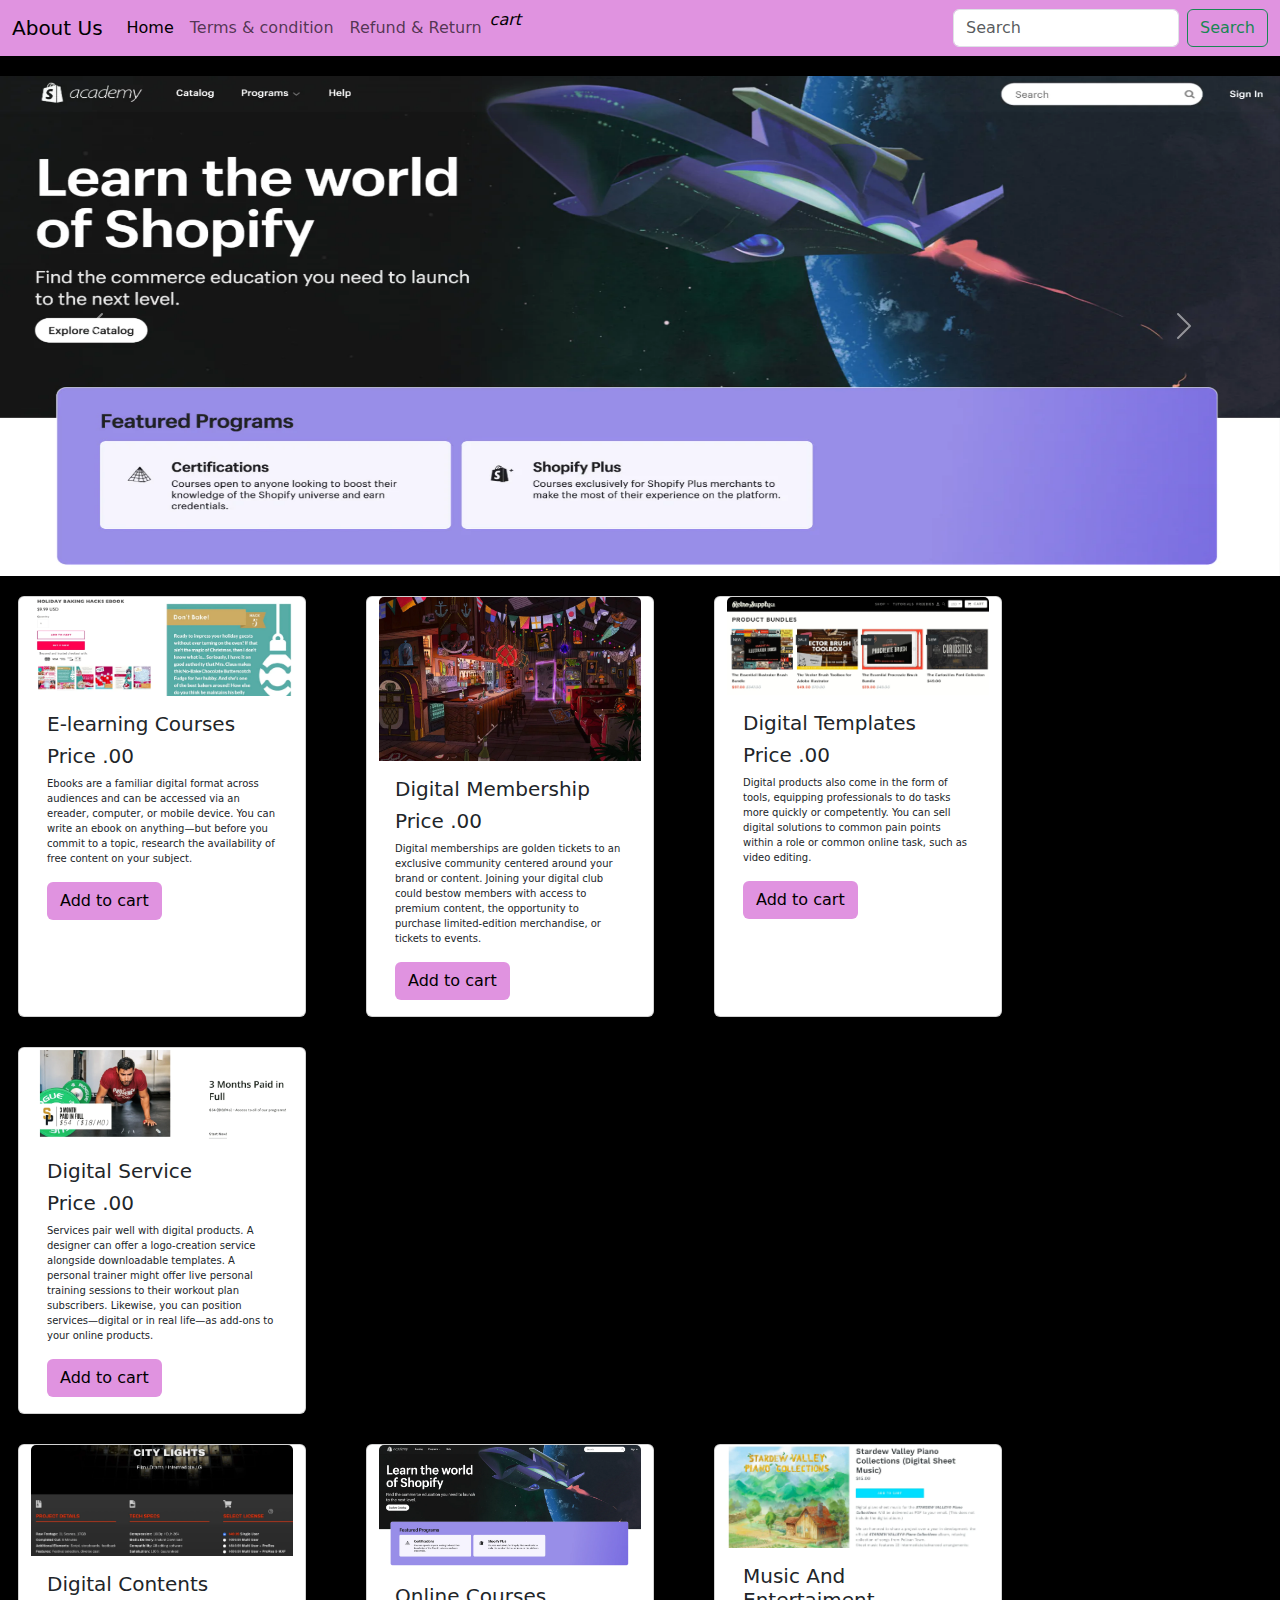
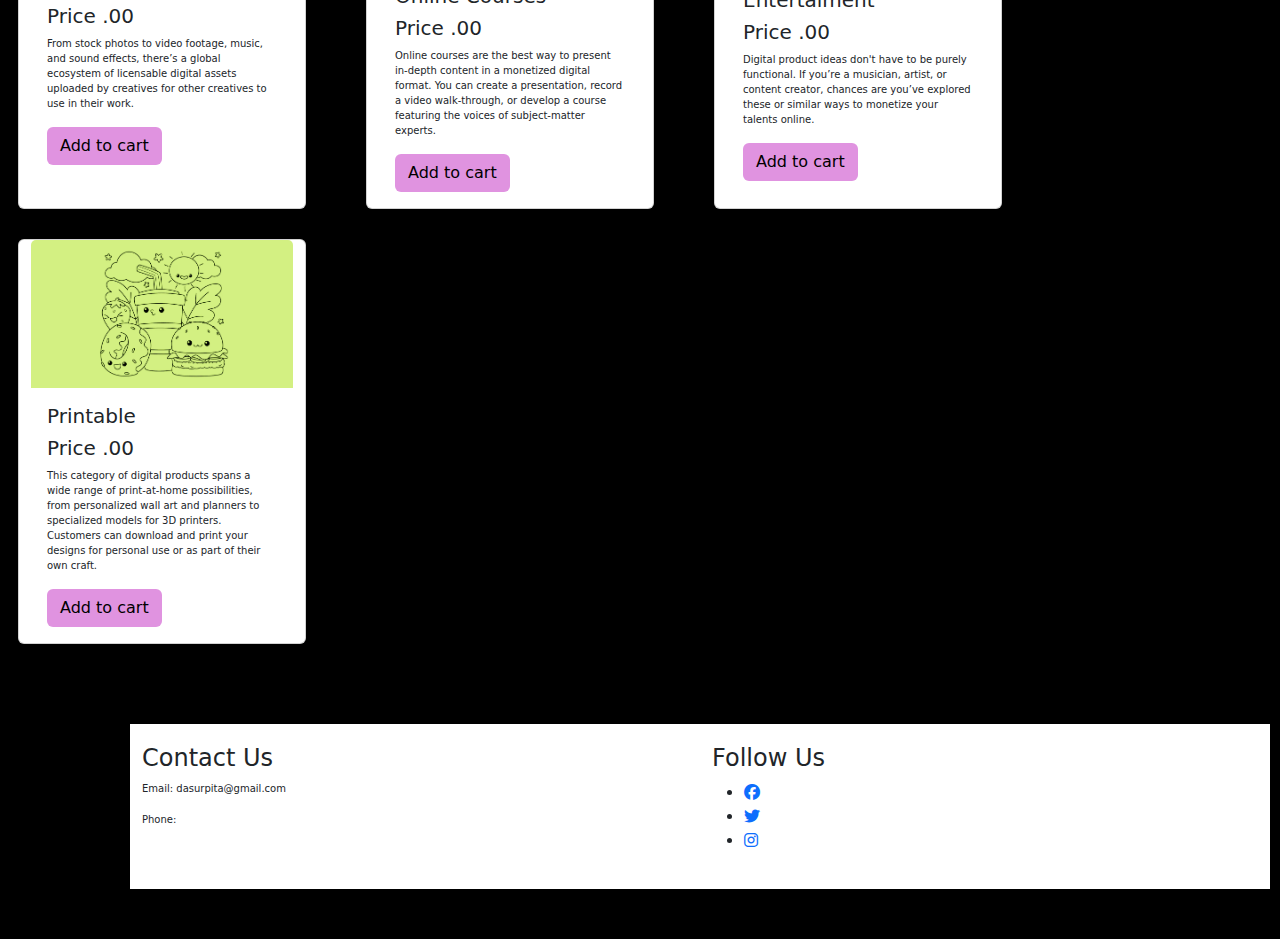
<file: index.html>
<!DOCTYPE html>
<html lang="en">

<head>
    <meta charset="UTF-8">
    <meta name="viewport" content="width=device-width, initial-scale=1.0">
    <title>Document</title>
    <link rel="stylesheet" href="style.css">
    <script src="https://cdn.jsdelivr.net/npm/@popperjs/core@2.11.8/dist/umd/popper.min.js"
        integrity="sha384-I7E8VVD/ismYTF4hNIPjVp/Zjvgyol6VFvRkX/vR+Vc4jQkC+hVqc2pM8ODewa9r"
        crossorigin="anonymous"></script>
    <script src="https://cdn.jsdelivr.net/npm/bootstrap@5.3.2/dist/js/bootstrap.min.js"
        integrity="sha384-BBtl+eGJRgqQAUMxJ7pMwbEyER4l1g+O15P+16Ep 7Q9Q+zqX6gSbd85u4mG4QzX+"
        crossorigin="anonymous"></script>
    <link rel="stylesheet" href="https://cdnjs.cloudflare.com/ajax/libs/font-awesome/6.4.0/css/all.min.css">
    <link rel="stylesheet" href="https://cdn.jsdelivr.net/npm/bootstrap@5.3.2/dist/css/bootstrap.min.css">
</head>
<body style="background-color: black; overflow-x: hidden;">
    <div id="body">

        <nav class="navbar navbar-expand-lg ">
            <div class="container-fluid">
                <a class="navbar-brand" href="#" id="About">About Us</a>
                <button class="navbar-toggler" type="button" data-bs-toggle="collapse" data-bs-target="#navbarSupportedContent" aria-controls="navbarSupportedContent" aria-expanded="false" aria-label="Toggle navigation">
            <span class="navbar-toggler-icon"></span>
          </button>
                <div class="collapse navbar-collapse" id="navbarSupportedContent">
                    <ul class="navbar-nav me-auto mb-2 mb-lg-0">
                        <li class="nav-item">
                            <a class="nav-link active" aria-current="page" href="#" id="home">Home</a>
                        </li>
                        <li class="nav-item">
                            <a class="nav-link" href="#" id="Terms">Terms & condition</a>
                        </li>
                        <li class="nav-item">
                            <a class="nav-link" href="#" id="refund">Refund & Return</a>
                        </li>
                        <li class="nav-item">
                            <!-- <i class="fa-duotone fa-cart-shopping"></i> -->
                            <i class="fa-light fa-cart-shopping" id="cart" onclick="showcart()">cart</i>
                        </li>

                    </ul>
                    <form class="d-flex" role="search">
                        <input class="form-control me-2" type="search" placeholder="Search" aria-label="Search">
                        <button class="btn btn-outline-success" type="submit">Search</button>
                    </form>
                </div>
            </div>
        </nav>
        <div class="conatainerr inactive" id="conatainer">
            <div id="root">
                <div class="sidebar">

                    <div class="head">
                        <p>My cart</p>
                    </div>
                    <div id="cart-item">Your cart is empty</div>
                    <div id="foot">
                        <h3 id="total">total</h3>
                        
                        <button id="btn" onclick="check()">Check Out</button>
                    </div>
                </div>
            </div>
        </div>
        <section class="home">

            <div id="carouselExampleAutoplaying" class="carousel slide" data-bs-ride="carousel">
                <div class="carousel-inner">
                    <div class="carousel-item active">
                        <img src="onlinecourses.webp" class="d-block w-100" alt="..." style="height: 500px;">
                    </div>
                    <div class="carousel-item">
                        <img src="E_books.webp" class="d-block w-100" alt="..." style="height: 500px;">
                    </div>
                    <div class="carousel-item">
                        <img src="Digital_contents.webp" class="d-block w-100" alt="..." style="height: 500px;">
                    </div>
                </div>
                <button class="carousel-control-prev" type="button" data-bs-target="#carouselExampleAutoplaying"
                    data-bs-slide="prev">
                    <span class="carousel-control-prev-icon" aria-hidden="true"></span>
                    <span class="visually-hidden">Previous</span>
                </button>
                <button class="carousel-control-next" type="button" data-bs-target="#carouselExampleAutoplaying"
                    data-bs-slide="next">
                    <span class="carousel-control-next-icon" aria-hidden="true"></span>
                    <span class="visually-hidden">Next</span>
                </button>
            </div>

            <div class="row" style="margin-top: 20px;">
                <div class="card" style="width: 18rem;">
                    <img src="E_books.webp" class="card-img-top images" alt="...">
                    <div class="card-body">
                        <h5 class="card-title title">E-learning Courses</h5>
                        <h5 class="price">Price .00</h5>
                        <p class="card-text"> Ebooks are a familiar digital format across audiences and can be accessed
                            via an ereader, computer, or mobile device. You can write an ebook on anything—but before
                            you commit to a topic, research the availability of free content on your subject.</p>
                        <a href="#" class="btn  " id="btun" onclick="addToCart('E-learning Courses', 20.00)">Add to cart</a>
                    </div>
                </div>

                <div class="card" style="width: 18rem;">
                    <img src="membership.webp" class="card-img-top images" alt="...">
                    <div class="card-body">
                        <h5 class="card-title title">Digital Membership</h5>
                        <h5 class="price">Price .00</h5>
                        <p class="card-text">Digital memberships are golden tickets to an exclusive community centered
                            around your brand or content. Joining your digital club could bestow members with access to
                            premium content, the opportunity to purchase limited-edition merchandise, or tickets to
                            events.</p>
                        <a href="#" class="btn  " id="btun" onclick="addToCart('Digital Membership',30.00)" >Add to cart</a>
                    </div>
                </div>

                <div class="card" style="width: 18rem;">
                    <img src="Digital_templates.webp" class="card-img-top images" alt="...">
                    <div class="card-body">
                        <h5 class="card-title title">Digital Templates</h5>
                        <h5 class="price">Price .00</h5>
                        <p class="card-text">Digital products also come in the form of tools, equipping professionals to
                            do tasks more quickly or competently. You can sell digital solutions to common pain points
                            within a role or common online task, such as video editing.</p>
                        <a href="#" class="btn  " id="btun" onclick="addToCart('Digital Templates',25.00)">Add to cart</a>
                    </div>
                </div>

                <div class="card" style="width: 18rem;">
                    <img src="digital_service.webp" class="card-img-top images" alt="...">
                    <div class="card-body">
                        <h5 class="card-title title">Digital Service</h5>
                        <h5 class="price">Price .00</h5>
                        <p class="card-text">Services pair well with digital products. A designer can offer a
                            logo-creation service alongside downloadable templates. A personal trainer might offer live
                            personal training sessions to their workout plan subscribers. Likewise, you can position
                            services—digital or in real life—as add-ons to your online products.</p>
                        <a href="#" class="btn  " id="btun" onclick="addToCart('Digital service',20.00)">Add to cart</a>
                    </div>
                </div>

            </div>


            <div class="row">
                <div class="card" style="width: 18rem;">
                    <img src="Digital_contents.webp" class="card-img-top images" alt="...">
                    <div class="card-body">
                        <h5 class="card-title title">Digital Contents</h5>
                        <h5 class="price">Price .00</h5>
                        <p class="card-text">From stock photos to video footage, music, and sound effects, there’s a
                            global ecosystem of licensable digital assets uploaded by creatives for other creatives to
                            use in their work.</p>
                        <a href="#" class="btn  " id="btun" onclick="addToCart('Digital content',30.00)">Add to cart</a>
                    </div>
                </div>

                <div class="card" style="width: 18rem;">
                    <img src="onlinecourses.webp" class="card-img-top images" alt="...">
                    <div class="card-body">
                        <h5 class="card-title title">Online Courses</h5>
                        <h5 class="price">Price .00</h5>
                        <p class="card-text">Online courses are the best way to present in-depth content in a monetized
                            digital format. You can create a presentation, record a video walk-through, or develop a
                            course featuring the voices of subject-matter experts.</p>
                        <a href="#" class="btn  " id="btun" onclick="addToCart('Online Courses',30.00)">Add to cart</a>
                    </div>
                </div>

                <div class="card" style="width: 18rem;">
                    <img src="music.webp" class="card-img-top images" alt="...">
                    <div class="card-body">
                        <h5 class="card-title title">Music And Entertaiment</h5>
                        <h5 class="price">Price .00</h5>
                        <p class="card-text">Digital product ideas don't have to be purely functional. If you’re a
                            musician, artist, or content creator, chances are you’ve explored these or similar ways to
                            monetize your talents online.</p>
                        <a href="#" class="btn  " id="btun" onclick="addToCart('Music And Entertaiment',25.00)">Add to cart</a>
                    </div>
                </div>

                <div class="card" style="width: 18rem;">
                    <img src="printable dital product.webp" class="card-img-top images" alt="...">
                    <div class="card-body">
                        <h5 class="card-title title">Printable</h5>
                        <h5 class="price">Price .00</h5>
                        <p class="card-text">This category of digital products spans a wide range of print-at-home
                            possibilities, from personalized wall art and planners to specialized models for 3D
                            printers. Customers can download and print your designs for personal use or as part of their
                            own craft.</p>
                        <a href="#" class="btn  " id="btun" onclick="addToCart('printable products',50.00)">Add to cart</a>
                    </div>
                </div>

            </div>



        </section>

        <section class="terms inactive">
            <h1>Terms and Conditions</h1>
        </section>

        <section class="Refund inactive">
            Refund and Retur Policy
        </section>

        <section class="About inactive">
            <h1>About us page</h1>
        </section>
    </div>
    <!-- check out page -->

    <div class="container inactive" id="main">


       
        <form id="checkoutForm">
            <label for="name">Name:</label>
            <input type="text" id="name" name="name" required>

            <label for="email">Email:</label>
            <input type="email" id="email" name="email" required>

            <label for="address">Address:</label>
            <input type="text" id="address" name="address" required>

            <label for="cardNumber">Card Number:</label>
            <input type="text" id="cardNumber" name="cardNumber" required>

            <label for="expiryDate">Expiry Date:</label>
            <input type="text" id="expiryDate" name="expiryDate" placeholder="MM/YYYY" required>

            <label for="cvv">CVV:</label>
            <input type="text" id="cvv" name="cvv" required>


            <button type="button" onclick="processPayment()" style="background-color: rgb(192, 102, 222);">Process Payment</button>
        </form>

        <div id="orderDetails" style="display: none;">
            <h3>Order Details</h3>
            <p>Name: <span id="orderName"></span></p>
            <p>Email: <span id="orderEmail"></span></p>
            <p>Address: <span id="orderAddress"></span></p>
            <p>Card Number: <span id="orderCardNumber"></span></p>
            <p>Expiry Date: <span id="orderExpiryDate"></span></p>
            <p>CVV: <span id="orderCVV"></span></p>
        </div>
        <!-- payment processed model -->
        <div id="paymentProcessedModal" class="modal">
            <div class="modal-content">
                <span class="close-btn" onclick="closeModal()">&times;</span>
                <i class="fa-solid fa-thumbs-up"></i>
                <p>Payment processed successfully!</p>
                <!-- You can add an animated checkmark or any other animation here -->
            </div>
        </div>
    </div>

    <!-- Footer -->
    <footer>
        <div class="container" style="width: 100%;">
            <div class="row">
                <div class="col-md-6">
                    <h4>Contact Us</h4>
                    <p>Email: dasurpita@gmail.com</p>
                    <p>Phone: </p>
                </div>
                <div class="col-md-6">
                    <h4>Follow Us</h4>
                    <ul class="social-media">
                        <li><a href="#" target="_blank"><i class="fab fa-facebook"></i></a></li>
                        <li><a href="#" target="_blank"><i class="fab fa-twitter"></i></a></li>
                        <li><a href="#" target="_blank"><i class="fab fa-instagram"></i></a></li>
                    </ul>
                </div>
            </div>
        </div>
    </footer>

    <script src="script.js"></script>
</body>

</html>
</file>
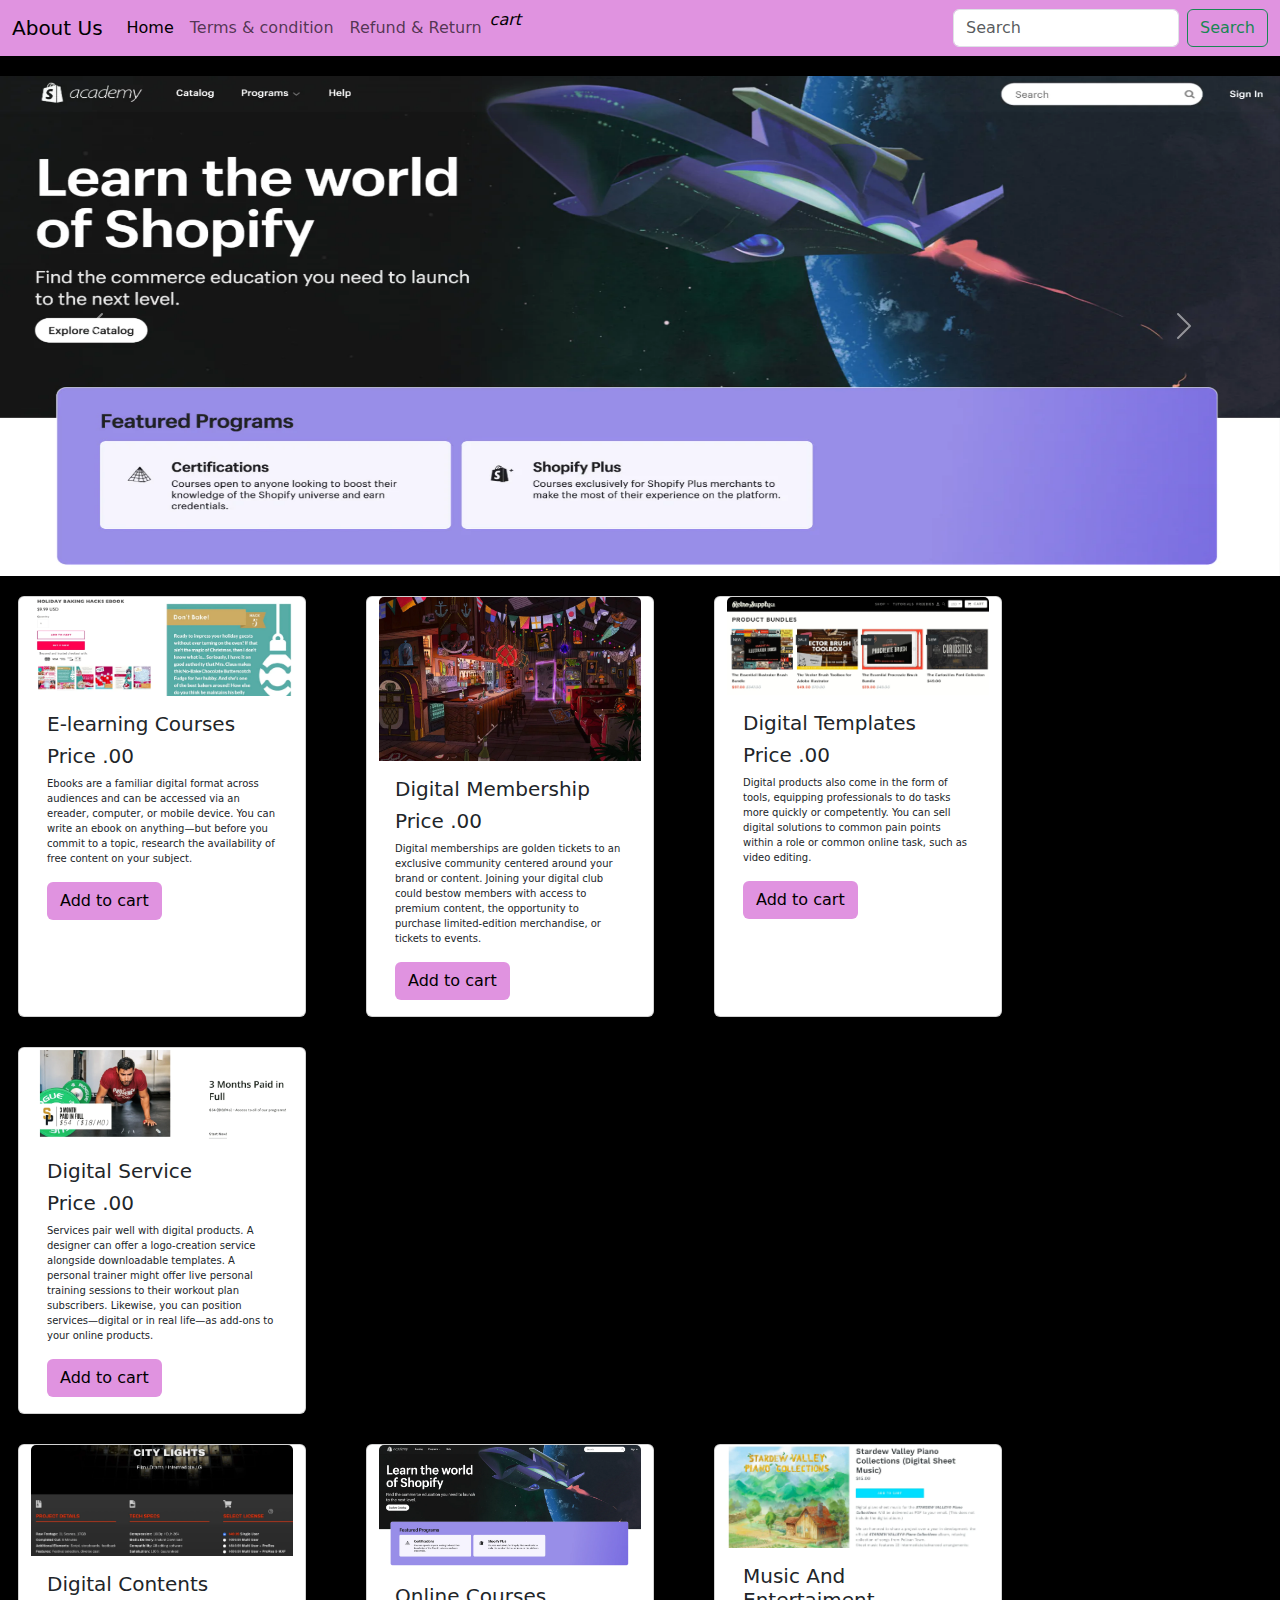
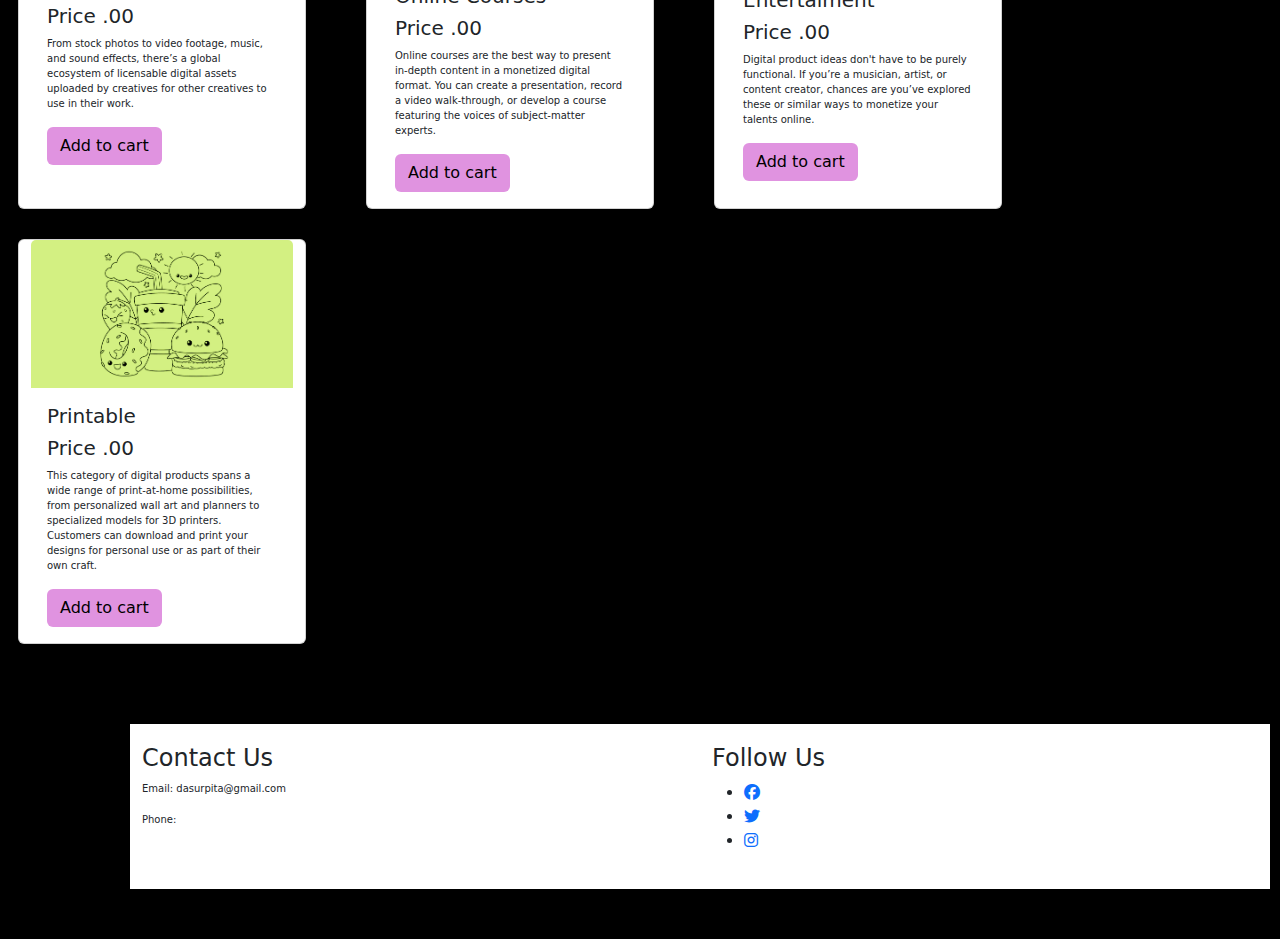
<file: Urpitadas_ProjectName_@antrorsetechnosoft/index.html>
<!DOCTYPE html>
<html lang="en">

<head>
    <meta charset="UTF-8">
    <meta name="viewport" content="width=device-width, initial-scale=1.0">
    <title>Document</title>
    <link rel="stylesheet" href="style.css">
    <script src="https://cdn.jsdelivr.net/npm/@popperjs/core@2.11.8/dist/umd/popper.min.js"
        integrity="sha384-I7E8VVD/ismYTF4hNIPjVp/Zjvgyol6VFvRkX/vR+Vc4jQkC+hVqc2pM8ODewa9r"
        crossorigin="anonymous"></script>
    <script src="https://cdn.jsdelivr.net/npm/bootstrap@5.3.2/dist/js/bootstrap.min.js"
        integrity="sha384-BBtl+eGJRgqQAUMxJ7pMwbEyER4l1g+O15P+16Ep7Q9Q+zqX6gSbd85u4mG4QzX+"
        crossorigin="anonymous"></script>
    <link rel="stylesheet" href="https://cdnjs.cloudflare.com/ajax/libs/font-awesome/6.4.0/css/all.min.css">
    <link rel="stylesheet" href="https://cdn.jsdelivr.net/npm/bootstrap@5.3.2/dist/css/bootstrap.min.css">
</head>
<body style="background-color: black; overflow-x: hidden;">
    <div id="body">

        <nav class="navbar navbar-expand-lg ">
            <div class="container-fluid">
                <a class="navbar-brand" href="#" id="About">About Us</a>
                <!-- <button class="navbar-toggler" type="button" data-bs-toggle="collapse" data-bs-target="#navbarSupportedContent" aria-controls="navbarSupportedContent" aria-expanded="false" aria-label="Toggle navigation">
            <span class="navbar-toggler-icon"></span>
          </button> -->
                <div class="collapse navbar-collapse" id="navbarSupportedContent">
                    <ul class="navbar-nav me-auto mb-2 mb-lg-0">
                        <li class="nav-item">
                            <a class="nav-link active" aria-current="page" href="#" id="home">Home</a>
                        </li>
                        <li class="nav-item">
                            <a class="nav-link" href="#" id="Terms">Terms & condition</a>
                        </li>
                        <li class="nav-item">
                            <a class="nav-link" href="#" id="refund">Refund & Return</a>
                        </li>
                        <li class="nav-item">
                            <!-- <i class="fa-duotone fa-cart-shopping"></i> -->
                            <i class="fa-light fa-cart-shopping" id="cart" onclick="showcart()">cart</i>
                        </li>

                    </ul>
                    <form class="d-flex" role="search">
                        <input class="form-control me-2" type="search" placeholder="Search" aria-label="Search">
                        <button class="btn btn-outline-success" type="submit">Search</button>
                    </form>
                </div>
            </div>
        </nav>
        <div class="conatainerr inactive" id="conatainer">
            <div id="root">
                <div class="sidebar">

                    <div class="head">
                        <p>My cart</p>
                    </div>
                    <div id="cart-item">Your cart is empty</div>
                    <div id="foot">
                        <h3 id="total">total</h3>
                        
                        <button id="btn" onclick="check()">Check Out</button>
                    </div>
                </div>
            </div>
        </div>
        <section class="home">

            <div id="carouselExampleAutoplaying" class="carousel slide" data-bs-ride="carousel">
                <div class="carousel-inner">
                    <div class="carousel-item active">
                        <img src="onlinecourses.webp" class="d-block w-100" alt="..." style="height: 500px;">
                    </div>
                    <div class="carousel-item">
                        <img src="E_books.webp" class="d-block w-100" alt="..." style="height: 500px;">
                    </div>
                    <div class="carousel-item">
                        <img src="Digital_contents.webp" class="d-block w-100" alt="..." style="height: 500px;">
                    </div>
                </div>
                <button class="carousel-control-prev" type="button" data-bs-target="#carouselExampleAutoplaying"
                    data-bs-slide="prev">
                    <span class="carousel-control-prev-icon" aria-hidden="true"></span>
                    <span class="visually-hidden">Previous</span>
                </button>
                <button class="carousel-control-next" type="button" data-bs-target="#carouselExampleAutoplaying"
                    data-bs-slide="next">
                    <span class="carousel-control-next-icon" aria-hidden="true"></span>
                    <span class="visually-hidden">Next</span>
                </button>
            </div>

            <div class="row" style="margin-top: 20px;">
                <div class="card" style="width: 18rem;">
                    <img src="E_books.webp" class="card-img-top images" alt="...">
                    <div class="card-body">
                        <h5 class="card-title title">E-learning Courses</h5>
                        <h5 class="price">Price .00</h5>
                        <p class="card-text"> Ebooks are a familiar digital format across audiences and can be accessed
                            via an ereader, computer, or mobile device. You can write an ebook on anything—but before
                            you commit to a topic, research the availability of free content on your subject.</p>
                        <a href="#" class="btn  " id="btun" onclick="addToCart('E-learning Courses', 20.00)">Add to cart</a>
                    </div>
                </div>

                <div class="card" style="width: 18rem;">
                    <img src="membership.webp" class="card-img-top images" alt="...">
                    <div class="card-body">
                        <h5 class="card-title title">Digital Membership</h5>
                        <h5 class="price">Price .00</h5>
                        <p class="card-text">Digital memberships are golden tickets to an exclusive community centered
                            around your brand or content. Joining your digital club could bestow members with access to
                            premium content, the opportunity to purchase limited-edition merchandise, or tickets to
                            events.</p>
                        <a href="#" class="btn  " id="btun" onclick="addToCart('Digital Membership',30.00)" >Add to cart</a>
                    </div>
                </div>

                <div class="card" style="width: 18rem;">
                    <img src="Digital_templates.webp" class="card-img-top images" alt="...">
                    <div class="card-body">
                        <h5 class="card-title title">Digital Templates</h5>
                        <h5 class="price">Price .00</h5>
                        <p class="card-text">Digital products also come in the form of tools, equipping professionals to
                            do tasks more quickly or competently. You can sell digital solutions to common pain points
                            within a role or common online task, such as video editing.</p>
                        <a href="#" class="btn  " id="btun" onclick="addToCart('Digital Templates',25.00)">Add to cart</a>
                    </div>
                </div>

                <div class="card" style="width: 18rem;">
                    <img src="digital_service.webp" class="card-img-top images" alt="...">
                    <div class="card-body">
                        <h5 class="card-title title">Digital Service</h5>
                        <h5 class="price">Price .00</h5>
                        <p class="card-text">Services pair well with digital products. A designer can offer a
                            logo-creation service alongside downloadable templates. A personal trainer might offer live
                            personal training sessions to their workout plan subscribers. Likewise, you can position
                            services—digital or in real life—as add-ons to your online products.</p>
                        <a href="#" class="btn  " id="btun" onclick="addToCart('Digital service',20.00)">Add to cart</a>
                    </div>
                </div>

            </div>


            <div class="row">
                <div class="card" style="width: 18rem;">
                    <img src="Digital_contents.webp" class="card-img-top images" alt="...">
                    <div class="card-body">
                        <h5 class="card-title title">Digital Contents</h5>
                        <h5 class="price">Price .00</h5>
                        <p class="card-text">From stock photos to video footage, music, and sound effects, there’s a
                            global ecosystem of licensable digital assets uploaded by creatives for other creatives to
                            use in their work.</p>
                        <a href="#" class="btn  " id="btun" onclick="addToCart('Digital content',30.00)">Add to cart</a>
                    </div>
                </div>

                <div class="card" style="width: 18rem;">
                    <img src="onlinecourses.webp" class="card-img-top images" alt="...">
                    <div class="card-body">
                        <h5 class="card-title title">Online Courses</h5>
                        <h5 class="price">Price .00</h5>
                        <p class="card-text">Online courses are the best way to present in-depth content in a monetized
                            digital format. You can create a presentation, record a video walk-through, or develop a
                            course featuring the voices of subject-matter experts.</p>
                        <a href="#" class="btn  " id="btun" onclick="addToCart('Online Courses',30.00)">Add to cart</a>
                    </div>
                </div>

                <div class="card" style="width: 18rem;">
                    <img src="music.webp" class="card-img-top images" alt="...">
                    <div class="card-body">
                        <h5 class="card-title title">Music And Entertaiment</h5>
                        <h5 class="price">Price .00</h5>
                        <p class="card-text">Digital product ideas don't have to be purely functional. If you’re a
                            musician, artist, or content creator, chances are you’ve explored these or similar ways to
                            monetize your talents online.</p>
                        <a href="#" class="btn  " id="btun" onclick="addToCart('Music And Entertaiment',25.00)">Add to cart</a>
                    </div>
                </div>

                <div class="card" style="width: 18rem;">
                    <img src="printable dital product.webp" class="card-img-top images" alt="...">
                    <div class="card-body">
                        <h5 class="card-title title">Printable</h5>
                        <h5 class="price">Price .00</h5>
                        <p class="card-text">This category of digital products spans a wide range of print-at-home
                            possibilities, from personalized wall art and planners to specialized models for 3D
                            printers. Customers can download and print your designs for personal use or as part of their
                            own craft.</p>
                        <a href="#" class="btn  " id="btun" onclick="addToCart('printable products',50.00)">Add to cart</a>
                    </div>
                </div>

            </div>



        </section>

        <section class="terms inactive">
            <h1>Terms and Conditions</h1>
        </section>

        <section class="Refund inactive">
            Refund and Retur Policy
        </section>

        <section class="About inactive">
            <h1>About us page</h1>
        </section>
    </div>
    <!-- check out page -->

    <div class="container inactive" id="main">


       
        <form id="checkoutForm">
            <label for="name">Name:</label>
            <input type="text" id="name" name="name" required>

            <label for="email">Email:</label>
            <input type="email" id="email" name="email" required>

            <label for="address">Address:</label>
            <input type="text" id="address" name="address" required>

            <label for="cardNumber">Card Number:</label>
            <input type="text" id="cardNumber" name="cardNumber" required>

            <label for="expiryDate">Expiry Date:</label>
            <input type="text" id="expiryDate" name="expiryDate" placeholder="MM/YYYY" required>

            <label for="cvv">CVV:</label>
            <input type="text" id="cvv" name="cvv" required>


            <button type="button" onclick="processPayment()" style="background-color: rgb(192, 102, 222);">Process Payment</button>
        </form>

        <div id="orderDetails" style="display: none;">
            <h3>Order Details</h3>
            <p>Name: <span id="orderName"></span></p>
            <p>Email: <span id="orderEmail"></span></p>
            <p>Address: <span id="orderAddress"></span></p>
            <p>Card Number: <span id="orderCardNumber"></span></p>
            <p>Expiry Date: <span id="orderExpiryDate"></span></p>
            <p>CVV: <span id="orderCVV"></span></p>
        </div>
        <!-- payment processed model -->
        <div id="paymentProcessedModal" class="modal">
            <div class="modal-content">
                <span class="close-btn" onclick="closeModal()">&times;</span>
                <i class="fa-solid fa-thumbs-up"></i>
                <p>Payment processed successfully!</p>
                <!-- You can add an animated checkmark or any other animation here -->
            </div>
        </div>
    </div>

    <!-- Footer -->
    <footer>
        <div class="container" style="width: 100%;">
            <div class="row">
                <div class="col-md-6">
                    <h4>Contact Us</h4>
                    <p>Email: dasurpita@gmail.com</p>
                    <p>Phone: </p>
                </div>
                <div class="col-md-6">
                    <h4>Follow Us</h4>
                    <ul class="social-media">
                        <li><a href="#" target="_blank"><i class="fab fa-facebook"></i></a></li>
                        <li><a href="#" target="_blank"><i class="fab fa-twitter"></i></a></li>
                        <li><a href="#" target="_blank"><i class="fab fa-instagram"></i></a></li>
                    </ul>
                </div>
            </div>
        </div>
    </footer>

    <script src="script.js"></script>
</body>

</html>
</file>
<file: style.css>
nav{
    background-color: rgb(224, 147, 224);
    color: black;
    margin-bottom: 20px;
}
#btun{
    background-color: rgb(224, 147, 224);
     color: black;
}#btun:hover{
    background-color: black;
    color: #fff;
}
/* .inactive{
    display: none;
} */
.home{
    margin-bottom: 20px;
}
.card{
    margin: 30px;

}
p{
    font-size: 10px;
}

.containerr{
    display: flex;
    width: 50%;
    margin-top: 20px;
}
#root{
    width: 60%;
    display: grid;
    grid-template-columns: repeat(2.1fr);
    grid-gap:20px;
}
.sidebar{
    width: 40%;
    border-radius: 5px;
    background-color: aliceblue;
    margin-left: 800px;
    margin-bottom: 20px;
    margin-top: 10px;
    padding: 15px;
    text-align: center;

}
.head{
    background-color: plum;
    border-radius: 3px;
    height:40px;
    align-items: center;
}
#foot{
    display: flex;
    justify-content: space-between;
    margin: 20px 0px;
    padding:10px 0px ;
    border-top: 1px solid #333;

}

/* check out */


.container {
    max-width: 600px;
    margin: 50px auto;
    background-color: #fff;
    padding: 20px;
    box-shadow: 0 0 10px rgba(0, 0, 0, 0.1);
  }

  label {
    display: block;
    margin-bottom: 8px;
  }

  input {
    width: 100%;
    padding: 8px;
    margin-bottom: 16px;
    box-sizing: border-box;
  }

  button {
    background-color: #4caf50;
    color: #fff;
    padding: 10px 20px;
    border: none;
    cursor: pointer;
    font-size: 16px;
  }

  .modal {
    display: none;
    position: fixed;
    top: 0;
    left: 0;
    width: 100%;
    height: 100%;
    background-color: rgba(0, 0, 0, 0.5);
    justify-content: center;
    align-items: center;
    z-index: 1;
  }

  .modal-content {
    background-color: #6ad1d7;
    padding: 400px;
    border-radius: 20px;
    text-align: center;
    width: 100%;
  }

  .close-btn {
    cursor: pointer;
    /* position: absolute; */
    top: 10px;
    right: 10px;
    font-size: 50px;
    font-weight: bold;
    color: #05051c;
  }
  /* i{
      font-size: 50px;
  } */
  .inactive{
      display: none;
  }
  footer{
    width: 1400px;
  }
</file>
<file: Urpitadas_ProjectName_@antrorsetechnosoft/style.css>
nav{
    background-color: rgb(224, 147, 224);
    color: black;
    margin-bottom: 20px;
}
#btun{
    background-color: rgb(224, 147, 224);
     color: black;
}#btun:hover{
    background-color: black;
    color: #fff;
}
/* .inactive{
    display: none;
} */
.home{
    margin-bottom: 20px;
}
.card{
    margin: 30px;

}
p{
    font-size: 10px;
}

.containerr{
    display: flex;
    width: 50%;
    margin-top: 20px;
}
#root{
    width: 60%;
    display: grid;
    grid-template-columns: repeat(2.1fr);
    grid-gap:20px;
}
.sidebar{
    width: 40%;
    border-radius: 5px;
    background-color: aliceblue;
    margin-left: 800px;
    margin-bottom: 20px;
    margin-top: 10px;
    padding: 15px;
    text-align: center;

}
.head{
    background-color: plum;
    border-radius: 3px;
    height:40px;
    align-items: center;
}
#foot{
    display: flex;
    justify-content: space-between;
    margin: 20px 0px;
    padding:10px 0px ;
    border-top: 1px solid #333;

}

/* check out */


.container {
    max-width: 600px;
    margin: 50px auto;
    background-color: #fff;
    padding: 20px;
    box-shadow: 0 0 10px rgba(0, 0, 0, 0.1);
  }

  label {
    display: block;
    margin-bottom: 8px;
  }

  input {
    width: 100%;
    padding: 8px;
    margin-bottom: 16px;
    box-sizing: border-box;
  }

  button {
    background-color: #4caf50;
    color: #fff;
    padding: 10px 20px;
    border: none;
    cursor: pointer;
    font-size: 16px;
  }

  .modal {
    display: none;
    position: fixed;
    top: 0;
    left: 0;
    width: 100%;
    height: 100%;
    background-color: rgba(0, 0, 0, 0.5);
    justify-content: center;
    align-items: center;
    z-index: 1;
  }

  .modal-content {
    background-color: #6ad1d7;
    padding: 400px;
    border-radius: 20px;
    text-align: center;
    width: 100%;
  }

  .close-btn {
    cursor: pointer;
    /* position: absolute; */
    top: 10px;
    right: 10px;
    font-size: 50px;
    font-weight: bold;
    color: #05051c;
  }
  /* i{
      font-size: 50px;
  } */
  .inactive{
      display: none;
  }
  footer{
    width: 1400px;
  }
</file>
